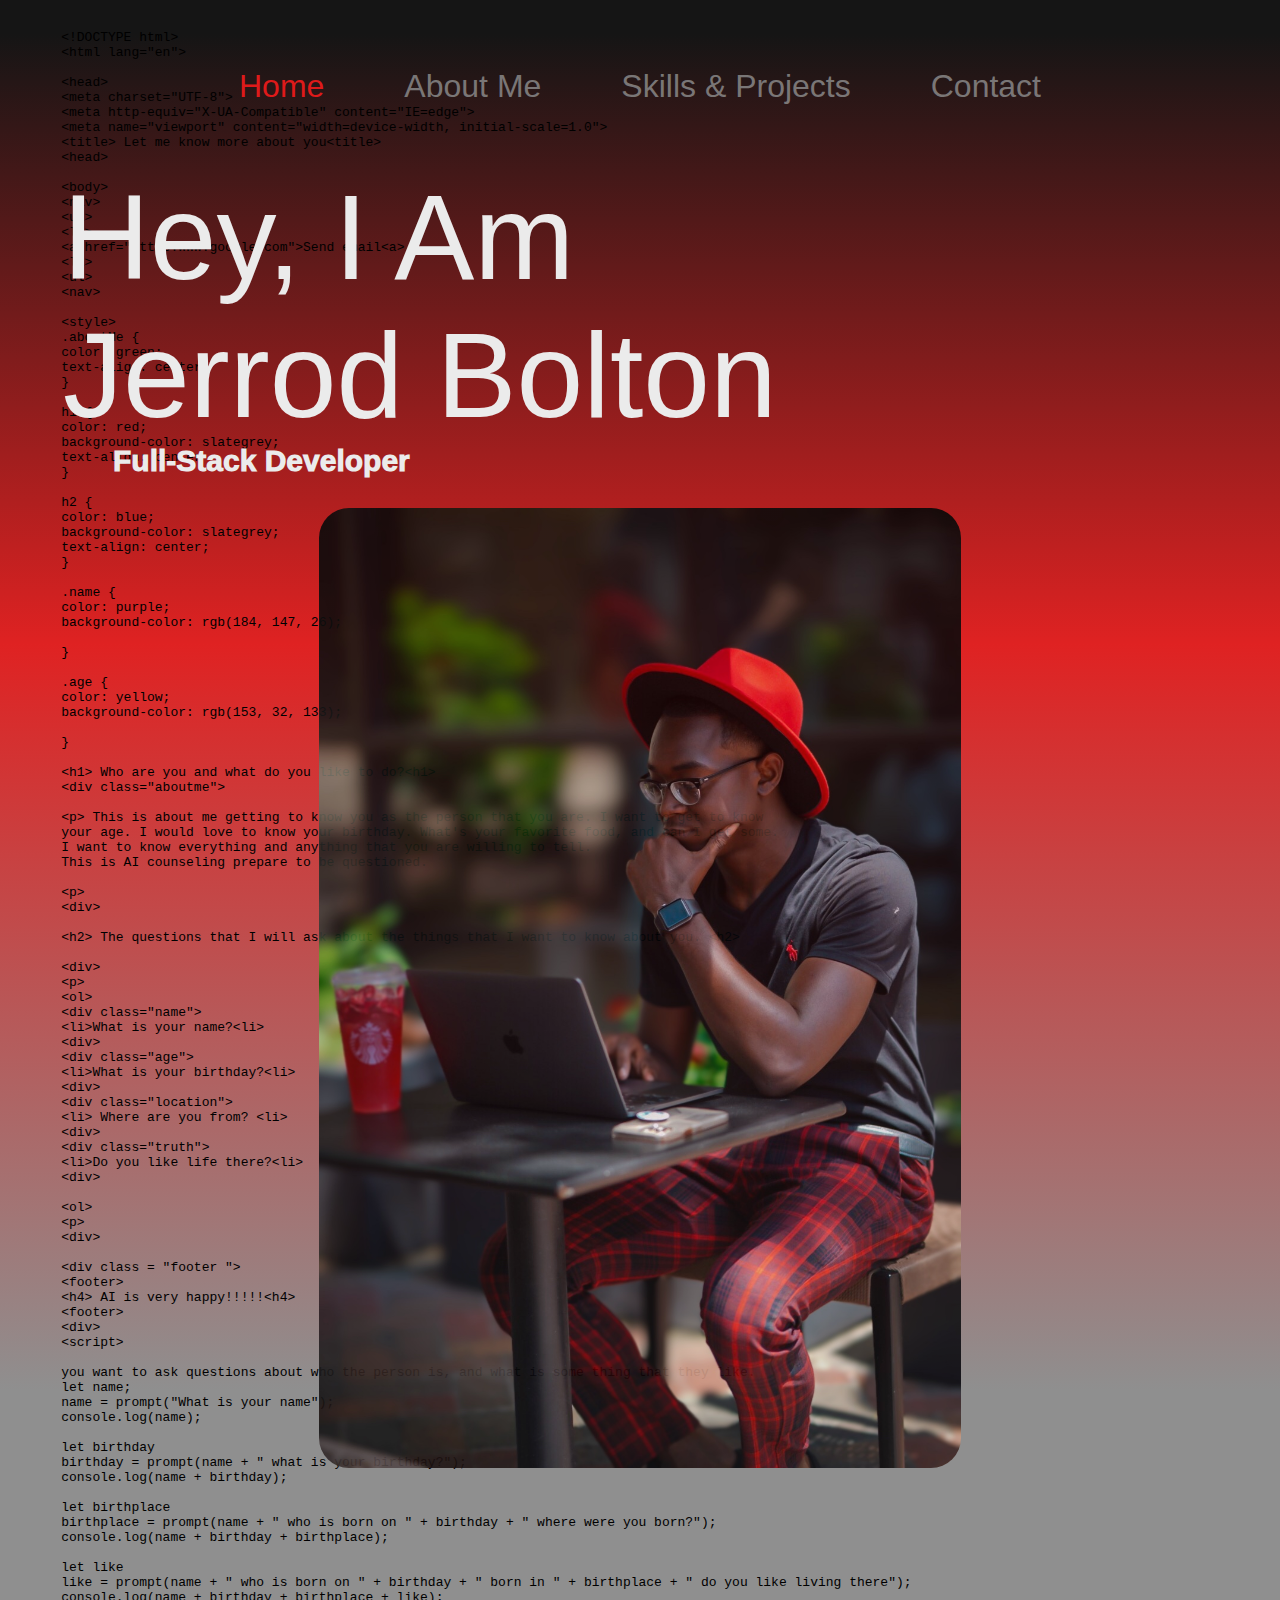
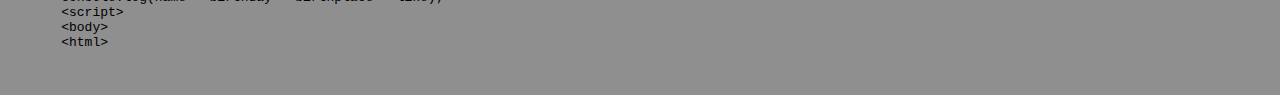
<file: index.html>
<!DOCTYPE html>
<html lang="en">
  <head>
    <meta charset="UTF-8" />
    <meta http-equiv="X-UA-Compatible" content="IE=edge" />
    <meta name="viewport" content="width=device-width, initial-scale=1.0" />
    <link rel="stylesheet" href="home.css" />
    <title>Document</title>
  </head>
  <body>
 <div class="centerNav">
    <nav>
      <ul class="link-group">
        <li class="link active"><a href="index.html">Home</a></li>
        <li class="link"><a href="./aboutme/aboutMe.html">About Me</a></li>
        <li class="link"><a href="./skill/skill.html"> Skills & Projects</a></li>
        <li class="link"><a href="./contact/contact.html">Contact</a></li>
      </ul>
    </nav>
</div>

<div class="centerInfo">
    <section class="home-section">
        <div class= "content">
          <div class="whoIam">
            <div><h1 class="hero-heading">Hey, I am <br> Jerrod Bolton </h1></div>
            <div><h2> Full-stack developer</h2></div>
         </div>
         <div>  
            
            <div>
            <img src=".//images/Jerrod1.jpeg" class="home-img" alt="Jerrod Pic"  /></div> 
            <!-- TODO: you want to add a video to the home page -->
                <!-- <div  id="videoID">
            <iframe loading="lazy" style="position: absolute; width: 100%; height: 100%; top: 0; left: 0; border: none; padding: 0; margin: 0;"
                src="https:&#x2F;&#x2F;www.canva.com&#x2F;design&#x2F;DAE2wpeDbPY&#x2F;watch?embed" allowfullscreen="allowfullscreen" allow="fullscreen">
            </iframe> -->

           </div>

        </div>
    </section>
</div>

    <pre id="home-page" >
    &LT;!DOCTYPE html&GT;
    &LT;html lang="en"&GT;
    
    &LT;head&GT;
    &LT;meta charset="UTF-8"&GT;
    &LT;meta http-equiv="X-UA-Compatible" content="IE=edge"&GT;
    &LT;meta name="viewport" content="width=device-width, initial-scale=1.0"&GT;
    &LT;title&GT; Let me know more about you&LT;title&GT;
    &LT;head&GT;
    
    &LT;body&GT; 
    &LT;nav&GT;
    &LT;ul&GT;
    &LT;li&GT;
    &LT;a href="https:www.google.com"&GT;Send email&LT;a&GT;
    &LT;li&GT;
    &LT;ul&GT;
    &LT;nav&GT;
    
    &LT;style&GT;
    .aboutMe &#123;
    color: green;
    text-align: center;
    &#125;

    h1 &#123;
    color: red;
    background-color: slategrey;
    text-align: center
    &#125;
    
    h2 &#123;
    color: blue;
    background-color: slategrey;
    text-align: center;
    &#125;
    
    .name &#123;
    color: purple;
    background-color: rgb&#40;184, 147, 26&#41;;
    
    &#125;
    
    .age &#123;
    color: yellow;
    background-color: rgb&#40;153, 32, 133&#41;;
    
    &#125;
    
    &LT;h1&GT; Who are you and what do you like to do?&LT;h1&GT;
    &LT;div class="aboutme"&GT;
    
    &LT;p&GT; This is about me getting to know you as the person that you are. I want to get to know
    your age. I would love to know your birthday. What's your favorite food, and can I get some.
    I want to know everything and anything that you are willing to tell.
    This is AI counseling prepare to be questioned.
    
    &LT;p&GT;
    &LT;div&GT;
    
    &LT;h2&GT; The questions that I will ask about the things that I want to know about you. &LT;h2&GT;
    
    &LT;div&GT;
    &LT;p&GT;
    &LT;ol&GT;
    &LT;div class="name"&GT;
    &LT;li&GT;What is your name?&LT;li&GT;
    &LT;div&GT;
    &LT;div class="age"&GT;
    &LT;li&GT;What is your birthday?&LT;li&GT;
    &LT;div&GT;
    &LT;div class="location"&GT;
    &LT;li&GT; Where are you from? &LT;li&GT;
    &LT;div&GT;
    &LT;div class="truth"&GT;
    &LT;li&GT;Do you like life there?&LT;li&GT;
    &LT;div&GT;
    
    &LT;ol&GT;
    &LT;p&GT;
    &LT;div&GT;
    
    &LT;div class = "footer "&GT;
    &LT;footer&GT;
    &LT;h4&GT; AI is very happy!!!!!&LT;h4&GT;
    &LT;footer&GT;
    &LT;div&GT;
    &LT;script&GT;
    
    you want to ask questions about who the person is, and what is some thing that they like.
    let name;
    name = prompt&#40;"What is your name"&#41;;
    console.log&#40;name&#41;;

    let birthday
    birthday = prompt&#40;name + " what is your birthday?"&#41;;
    console.log&#40;name + birthday&#41;;
    
    let birthplace
    birthplace = prompt&#40;name + " who is born on " + birthday + " where were you born?"&#41;;
    console.log&#40;name + birthday + birthplace&#41;;
    
    let like
    like = prompt&#40;name + " who is born on " + birthday + " born in " + birthplace + " do you like living there"&#41;;
    console.log&#40;name + birthday + birthplace + like&#41;;
    &LT;script&GT;
    &LT;body&GT;
    &LT;html&GT;
    </pre> 
<!-- <footer>
        <div class= "footer-link">
        <nav>
            <li><a href="https://www.linkedin.com/in/jerrodbolton/"><img src="./images/linkedin.png"/></a></li>
            <li><a href="https://github.com/JerrodBolton"><img src="./images/github.png"/></a></li>
        </nav>
        </div> 

</footer> -->







    <!-- <footer>
     <div class = "all-of-footer">
      <ul class= "footer-group">  
         <div class = "footer-info">
           <li><p>Name: Jerrod Bolton </p></li> 
            <li><p>Email: JerrodBolton2000@gmail.com</p></li> 
            <li><p>Cloud: JerrodBolton@icloud.com</p></li>  
            <li><p>Location: Memphis,TN 38141</p></li> 
            <li><p>Open for employment: Yes </p></li>
        </div> 
        <div class= "footer-link">
        <nav>
            <li><a href="https://www.linkedin.com/in/jerrodbolton/"><img src="../images/linkedin.png" width="50px"/></a></li>
            <li><a href="https://github.com/JerrodBolton"><img src="../images/github.png" width="75px" /></a></li>
        </nav>
        </div> 
      </ul> 
     </div>
    </footer> -->

    <!-- <nav>
      <ul class="link-group">
        <li class="link active"><a href="../home/index.html">Home</a></li>
        <li class="link"><a href="../aboutme/aboutMe.html">About Me</a></li>
        <li class="link"><a href="../skill/skill.html"> Skills & Projects</a></li>
        <li class="link"><a href="../contact/contact.html">Contact</a></li>
      </ul>
    </nav> -->

  </body>
</html>
</file>
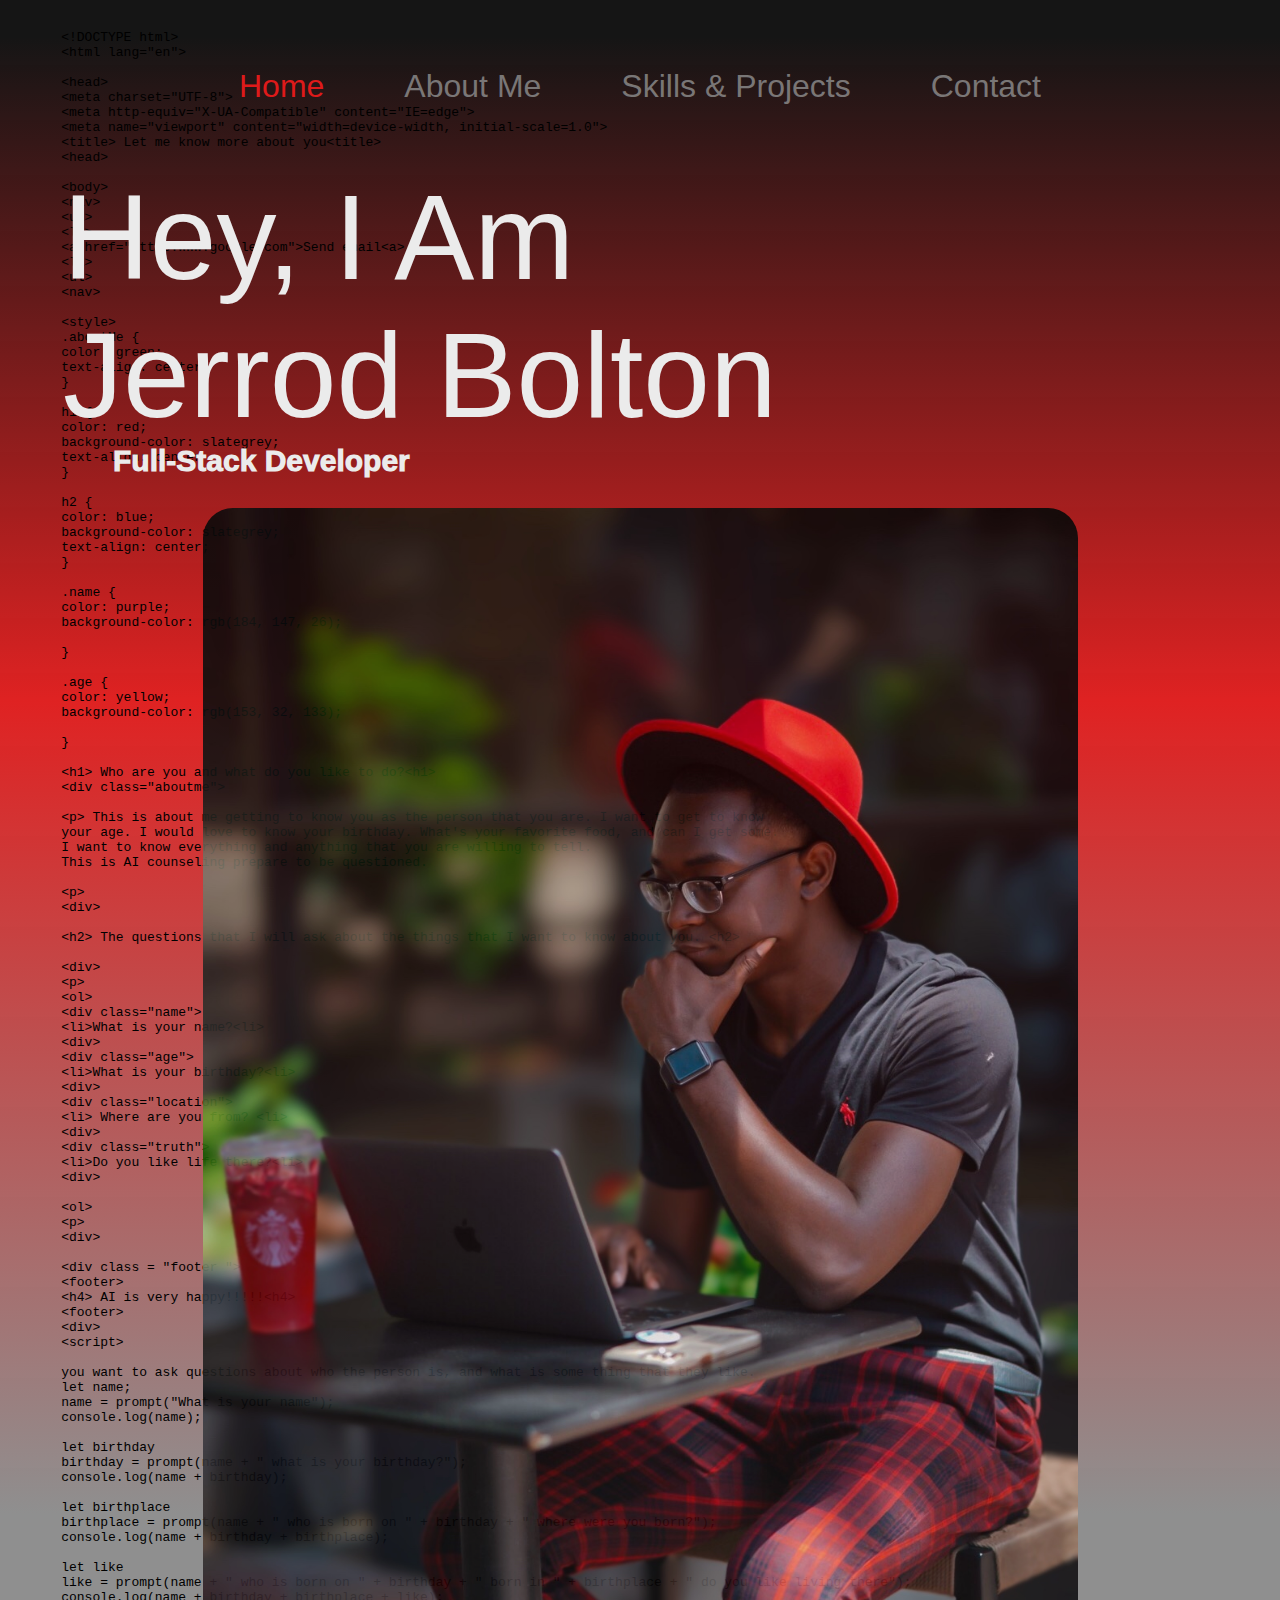
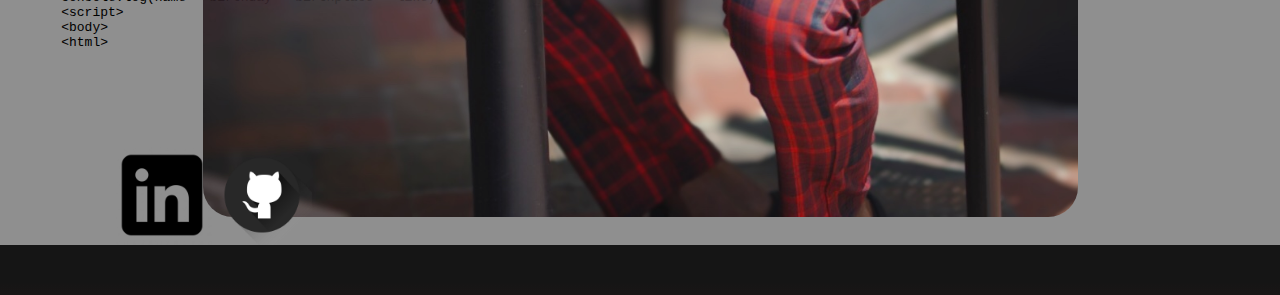
<file: home/index.html>
<!DOCTYPE html>
<html lang="en">
  <head>
    <meta charset="UTF-8" />
    <meta http-equiv="X-UA-Compatible" content="IE=edge" />
    <meta name="viewport" content="width=device-width, initial-scale=1.0" />
    <link rel="stylesheet" href="home.css" />
    <title>Document</title>
  </head>
  <body>
 <div class="centerNav">
    <nav>
      <ul class="link-group">
        <li class="link active"><a href="../home/index.html">Home</a></li>
        <li class="link"><a href="../aboutme/aboutMe.html">About Me</a></li>
        <li class="link"><a href="../skill/skill.html"> Skills & Projects</a></li>
        <li class="link"><a href="../contact/contact.html">Contact</a></li>
      </ul>
    </nav>
</div>

<div class="centerInfo">
    <section class="home-section">
        <div class= "content">
          <div class="whoIam">
            <div><h1 class="hero-heading">Hey, I am <br> Jerrod Bolton </h1></div>
            <div><h2> Full-stack developer</h2></div>
         </div>
         <div>  
            
            <div><img src="../images/Jerrod1.jpeg" class="home-img" alt="Jerrod Pic " width=" 875px" ></div> 
            <!-- TODO: you want to add a video to the home page -->
                <!-- <div  id="videoID">
            <iframe loading="lazy" style="position: absolute; width: 100%; height: 100%; top: 0; left: 0; border: none; padding: 0; margin: 0;"
                src="https:&#x2F;&#x2F;www.canva.com&#x2F;design&#x2F;DAE2wpeDbPY&#x2F;watch?embed" allowfullscreen="allowfullscreen" allow="fullscreen">
            </iframe> -->

         </div>

        </div>
    </section>
</div>

    <pre id="home-page" >
    &LT;!DOCTYPE html&GT;
    &LT;html lang="en"&GT;
    
    &LT;head&GT;
    &LT;meta charset="UTF-8"&GT;
    &LT;meta http-equiv="X-UA-Compatible" content="IE=edge"&GT;
    &LT;meta name="viewport" content="width=device-width, initial-scale=1.0"&GT;
    &LT;title&GT; Let me know more about you&LT;title&GT;
    &LT;head&GT;
    
    &LT;body&GT; 
    &LT;nav&GT;
    &LT;ul&GT;
    &LT;li&GT;
    &LT;a href="https:www.google.com"&GT;Send email&LT;a&GT;
    &LT;li&GT;
    &LT;ul&GT;
    &LT;nav&GT;
    
    &LT;style&GT;
    .aboutMe &#123;
    color: green;
    text-align: center;
    &#125;

    h1 &#123;
    color: red;
    background-color: slategrey;
    text-align: center
    &#125;
    
    h2 &#123;
    color: blue;
    background-color: slategrey;
    text-align: center;
    &#125;
    
    .name &#123;
    color: purple;
    background-color: rgb&#40;184, 147, 26&#41;;
    
    &#125;
    
    .age &#123;
    color: yellow;
    background-color: rgb&#40;153, 32, 133&#41;;
    
    &#125;
    
    &LT;h1&GT; Who are you and what do you like to do?&LT;h1&GT;
    &LT;div class="aboutme"&GT;
    
    &LT;p&GT; This is about me getting to know you as the person that you are. I want to get to know
    your age. I would love to know your birthday. What's your favorite food, and can I get some.
    I want to know everything and anything that you are willing to tell.
    This is AI counseling prepare to be questioned.
    
    &LT;p&GT;
    &LT;div&GT;
    
    &LT;h2&GT; The questions that I will ask about the things that I want to know about you. &LT;h2&GT;
    
    &LT;div&GT;
    &LT;p&GT;
    &LT;ol&GT;
    &LT;div class="name"&GT;
    &LT;li&GT;What is your name?&LT;li&GT;
    &LT;div&GT;
    &LT;div class="age"&GT;
    &LT;li&GT;What is your birthday?&LT;li&GT;
    &LT;div&GT;
    &LT;div class="location"&GT;
    &LT;li&GT; Where are you from? &LT;li&GT;
    &LT;div&GT;
    &LT;div class="truth"&GT;
    &LT;li&GT;Do you like life there?&LT;li&GT;
    &LT;div&GT;
    
    &LT;ol&GT;
    &LT;p&GT;
    &LT;div&GT;
    
    &LT;div class = "footer "&GT;
    &LT;footer&GT;
    &LT;h4&GT; AI is very happy!!!!!&LT;h4&GT;
    &LT;footer&GT;
    &LT;div&GT;
    &LT;script&GT;
    
    you want to ask questions about who the person is, and what is some thing that they like.
    let name;
    name = prompt&#40;"What is your name"&#41;;
    console.log&#40;name&#41;;

    let birthday
    birthday = prompt&#40;name + " what is your birthday?"&#41;;
    console.log&#40;name + birthday&#41;;
    
    let birthplace
    birthplace = prompt&#40;name + " who is born on " + birthday + " where were you born?"&#41;;
    console.log&#40;name + birthday + birthplace&#41;;
    
    let like
    like = prompt&#40;name + " who is born on " + birthday + " born in " + birthplace + " do you like living there"&#41;;
    console.log&#40;name + birthday + birthplace + like&#41;;
    &LT;script&GT;
    &LT;body&GT;
    &LT;html&GT;
    </pre> 
<footer>
        <div class= "footer-link">
        <nav>
            <li><a href="https://www.linkedin.com/in/jerrodbolton/"><img src="../images/linkedin.png" width="100px"/></a></li>
            <li><a href="https://github.com/JerrodBolton"><img src="../images/github.png" width="100px" /></a></li>
        </nav>
        </div> 

</footer>







    <!-- <footer>
     <div class = "all-of-footer">
      <ul class= "footer-group">  
         <div class = "footer-info">
           <li><p>Name: Jerrod Bolton </p></li> 
            <li><p>Email: JerrodBolton2000@gmail.com</p></li> 
            <li><p>Cloud: JerrodBolton@icloud.com</p></li>  
            <li><p>Location: Memphis,TN 38141</p></li> 
            <li><p>Open for employment: Yes </p></li>
        </div> 
        <div class= "footer-link">
        <nav>
            <li><a href="https://www.linkedin.com/in/jerrodbolton/"><img src="../images/linkedin.png" width="50px"/></a></li>
            <li><a href="https://github.com/JerrodBolton"><img src="../images/github.png" width="75px" /></a></li>
        </nav>
        </div> 
      </ul> 
     </div>
    </footer> -->

    <!-- <nav>
      <ul class="link-group">
        <li class="link active"><a href="../home/index.html">Home</a></li>
        <li class="link"><a href="../aboutme/aboutMe.html">About Me</a></li>
        <li class="link"><a href="../skill/skill.html"> Skills & Projects</a></li>
        <li class="link"><a href="../contact/contact.html">Contact</a></li>
      </ul>
    </nav> -->

  </body>
</html>
</file>
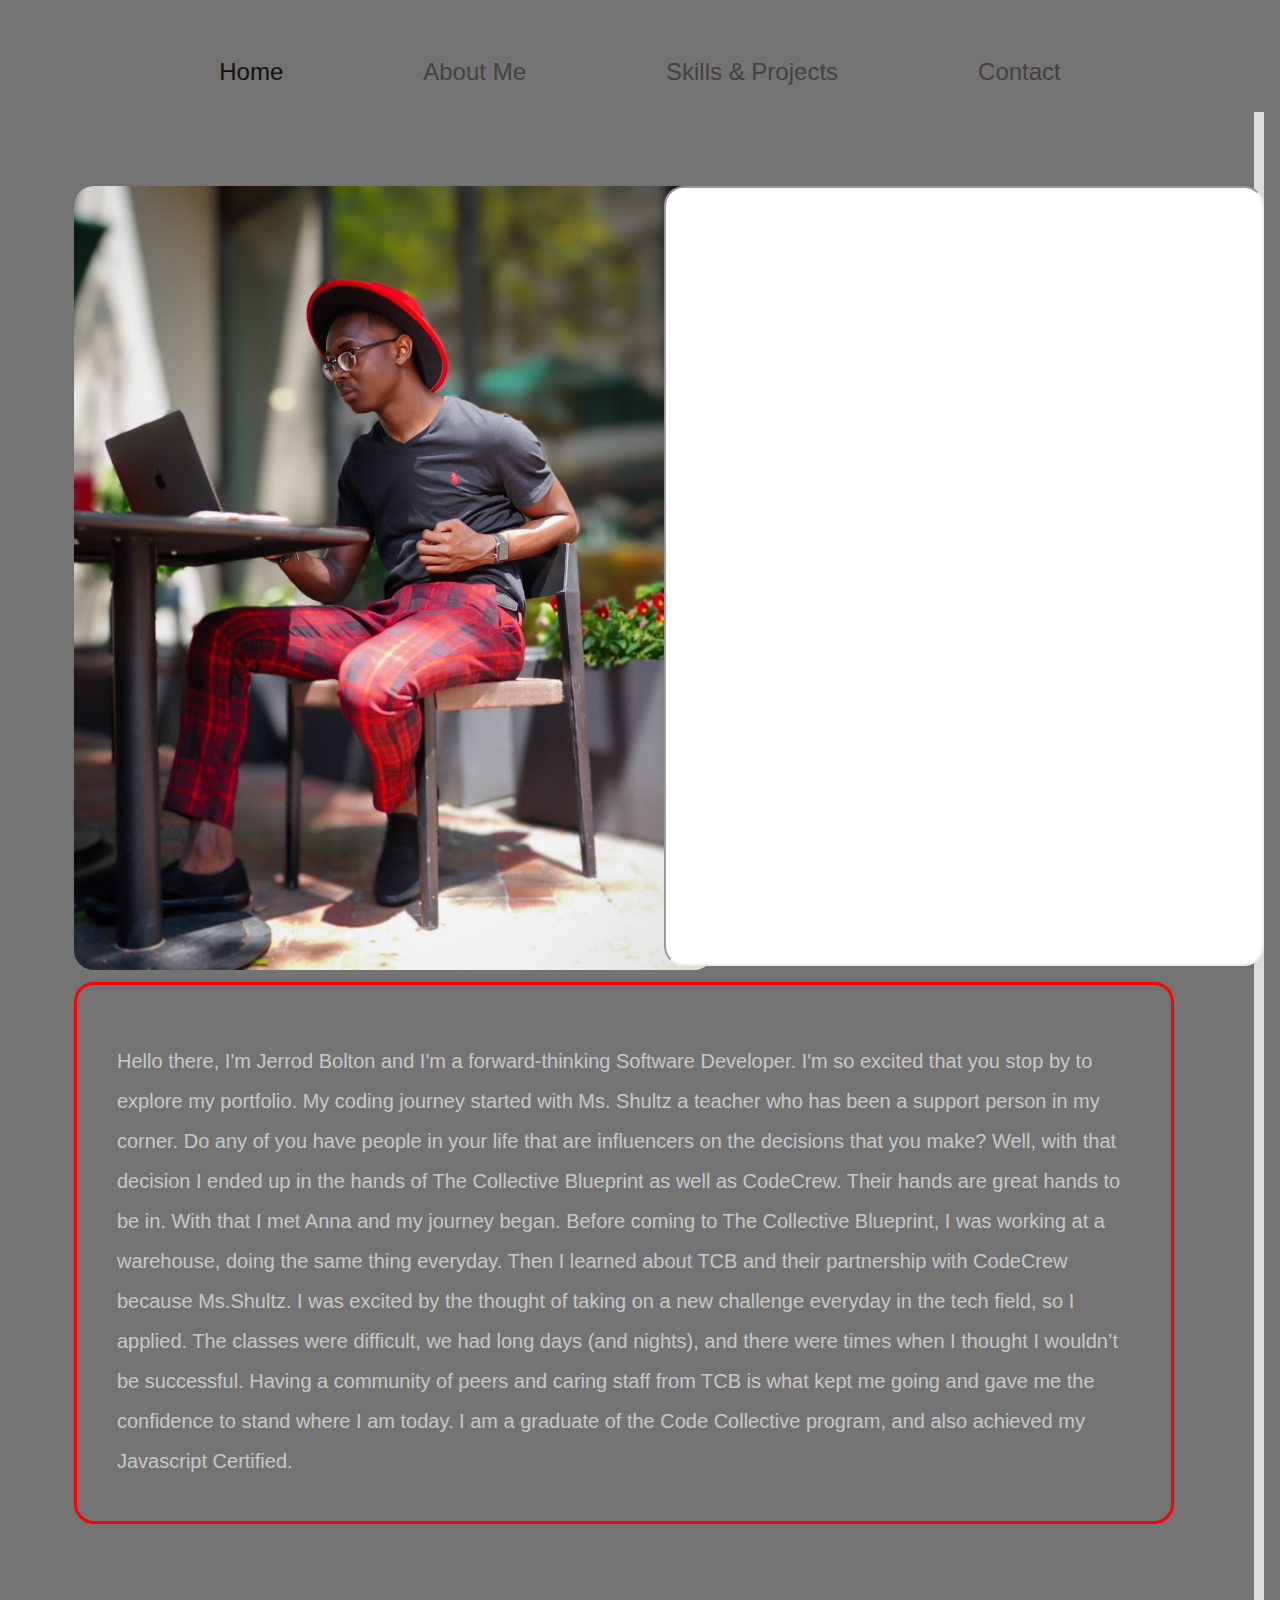
<file: aboutme/aboutMe.html>
<!DOCTYPE html>
<html lang="en">
  <head>
    <meta charset="UTF-8" />
    <meta http-equiv="X-UA-Compatible" content="IE=edge" />
    <meta name="viewport" content="width=device-width, initial-scale=1.0" />
    <link rel="stylesheet" href="aboutme.css" />
    <title>About Me</title>
  </head>
  <body>
    <nav class="navbar">
      <ul class="link-group">
        <li class="link active"><a href="..//">Home</a></li>
        <li class="link"><a href="../aboutme/aboutMe.html">About Me</a></li>
        <li class="link"><a href="../skill/skill.html"> Skills & Projects</a></li>
        <li class="link"><a href="../contact/contact.html">Contact</a></li>
      </ul>
    </nav>
           
    <!-- <h1>About Me</h1> -->


    <!-- about section -->
<section class="about-section">
    <div class="about">
        <div class="about-img-container">
         <img src="../images/Jerrod2.JPG" class="about-img" alt="Jerrod Photo">
            
        </div>
        <iframe src="https://docs.google.com/document/d/e/2PACX-1vREX-UVknhaIQod1uBdFUFat72C-yGjqRGIxjxeZtgbhF8gzZwkQDYBvrwZ0f1eMis-fQPLKBfBQO9M/pub?embedded=true"></iframe>


        <!-- This is going to be here so that you can download something most likely it's going to be resume -->

    </div>
     <div class="infoAboutMe"> 
        <p class="about-info"> Hello there, I'm Jerrod Bolton and I'm a forward-thinking Software Developer. I'm so excited that you stop by to explore my portfolio. My coding journey started with Ms. Shultz a teacher who has been a support person in my corner. Do any of you have people in your life that are influencers on the decisions that you make? Well, with that decision I ended up in the hands of The Collective Blueprint as well as CodeCrew. Their hands are great hands to be in. With that I met Anna and my journey began. Before coming to The Collective Blueprint, I was working at a warehouse, doing the same thing everyday. Then I learned about TCB and their partnership with CodeCrew because Ms.Shultz. I was excited by the thought of taking on a new challenge everyday in the tech field, so I applied. The classes were difficult, we had long days (and nights), and there were times when I thought I wouldn’t be successful. Having a community of peers and caring staff from TCB is what kept me going and gave me the confidence to stand where I am today. I am a graduate of the Code Collective program, and also achieved my Javascript Certified. 
      </p>      
  <!-- <button class="download-cv-btn"> Download Résumé </button> -->
  </div>

</section>
    <!-- <footer>
        <ul class="link-group">
            <li class="Link active">
                <a href="https://www.linkedin.com/in/jerrodbolton/"><img src="../images/linkedin.png"
                        class="Linkedin" /></a>
            </li>
            <li class="Link active">
                <a href="https://github.com/JerrodBolton"><img src="../images/github.png" class="Github" /></a>
            </li>
        </ul>
    </footer> -->

  </body>
</html>
</file>
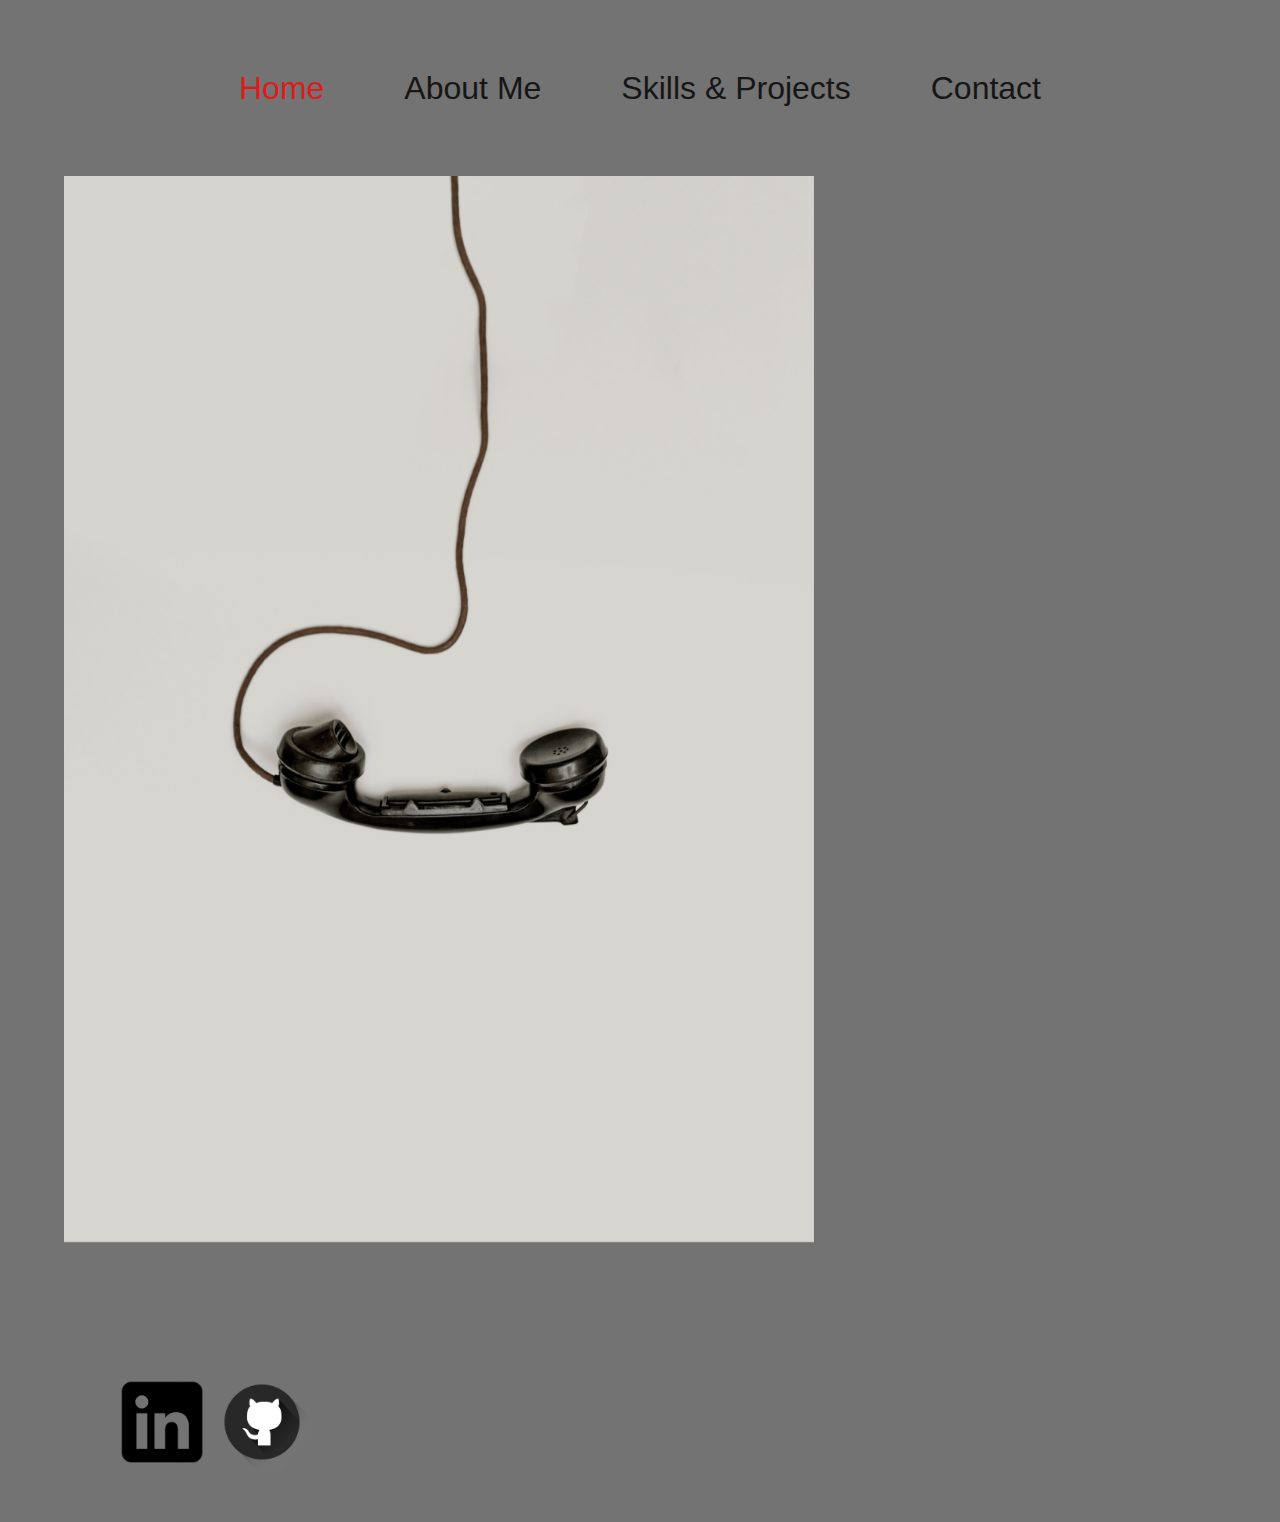
<file: contact/contact.html>
<!DOCTYPE html>
<html lang="en">
<head>
          <meta charset="UTF-8">
          <meta http-equiv="X-UA-Compatible" content="IE=edge">
          <meta name="viewport" content="width=device-width, initial-scale=1.0">
          <link rel="stylesheet" href="contact.css" />
          <title>Document</title>
</head>
<body>

<!--This is a Navbar that is ac -->
<div class="centerNav">
    <nav>
      <ul class="link-group">
        <li class="link active"><a href="../index.html">Home</a></li>
        <li class="link"><a href="../aboutme/aboutMe.html">About Me</a></li>
        <li class="link"><a href="../skill/skill.html"> Skills & Projects</a></li>
        <li class="link"><a href="../contact/contact.html">Contact</a></li>
      </ul>
    </nav>
</div>

<div class="context"> 

 <div><img src= "../images/phone.jpeg" alt= "The Phone Call" class="home-img" width="750px" height="100%"/></div>
<div><iframe src="https://docs.google.com/forms/d/e/1FAIpQLSc9dJzRXMIKEakTLZhX3Wz_yl_AqU6e1_gqf7QlpnCF5e18bA/viewform?embedded=true" width="750px" height="812px" frameborder="0" marginheight="0" marginwidth="0">Loading…</iframe>
 </div>

</div>

<footer>
        <div class= "footer-link">
        <nav>
            <li><a href="https://www.linkedin.com/in/jerrodbolton/"><img src="../images/linkedin.png" width="100px"/></a></li>
            <li><a href="https://github.com/JerrodBolton"><img src="../images/github.png" width="100px" /></a></li>
        </nav>
        </div> 

</footer>



</body>
</html>
</file>
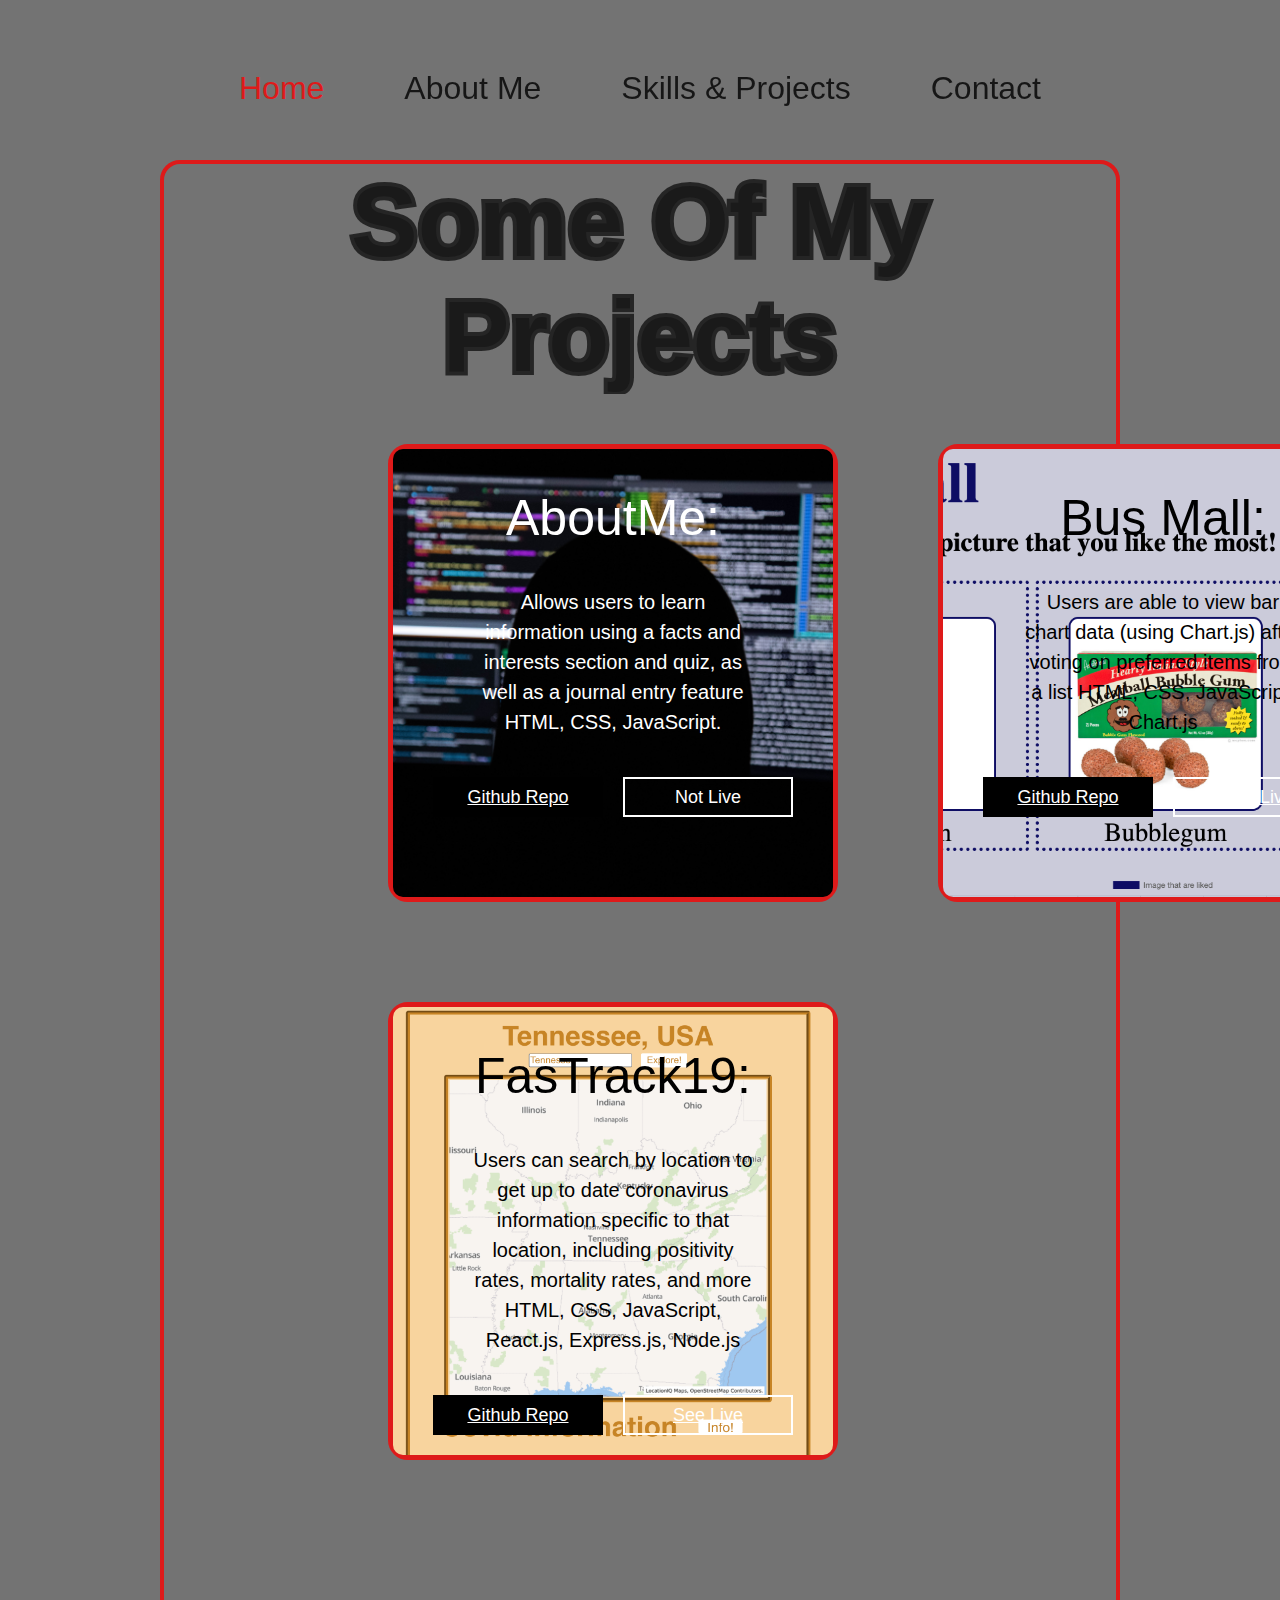
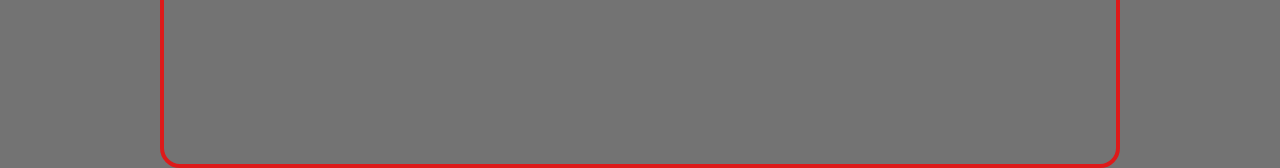
<file: skill/skill.html>
<!DOCTYPE html>
<html lang="en">

    <head>
        <meta charset="UTF-8" />
        <meta http-equiv="X-UA-Compatible" content="IE=edge" />
        <meta name="viewport" content="width=<device-width>, initial-scale=_1.0"/>
        <link rel="stylesheet" href="skill.css" />
        <title>Document</title>
    </head>

    <body>
        <div class="centerNav">
            <nav>
                <ul class="link-group">
                    <li class="link active"><a href="../index.html">Home</a></li>
                    <li class="link"><a href="../aboutme/aboutMe.html">About Me</a></li>
                    <li class="link"><a href="../skill/skill.html"> Skills & Projects</a></li>
                    <li class="link"><a href="../contact/contact.html">Contact</a></li>
                </ul>
            </nav>
        </div>
        <!-- <h1>Skill & Expertise</h1> -->
        <!-- Skill & Expertise  -->
        <!-- Project -->

        <!-- project section -->
        <section class="project-section">
            <h1 class="project-heading">some of my projects</h1>
            <div class="project-container">

              <!-- This is the first (1st) card -->
                <div class="project-card">
                    <img src="../images/AboutMe.jpeg" class="project-img" alt="Man code">
                    <div class="project-content">
                        <h1 class="project-title" style="color:white">AboutMe:</h1>
                        <p class="project-info" style="color:white">
                        Allows users to learn information using a facts and interests section and quiz, as well as a journal entry feature
                         HTML, CSS, JavaScript.
                        </p>
                        <div class="project-btn-grp">
                            <button class="project-btn github"><a href="https://github.com/JerrodBolton/lab4">Github Repo</a></button>
                            <button class="project-btn live">Not Live</button>
                        </div>
                    </div>
                </div>
              <!-- This is the ending of the first (1st) card -->

              <!-- This is the second (2nd) card -->
                <div class="project-card">
                    <img src="../images/BusMallSS.png" class="project-img" alt="#">
                    <div class="project-content">
                        <h1 class="project-title">Bus Mall:</h1>
                        <p class="project-info" style="color:rgb(0, 0, 0)">
                        Users are able to view bar chart data (using Chart.js) after voting on preferred items from a list
                        HTML, CSS, JavaScript, Chart.js
                        </p>
                        <div class="project-btn-grp">
                            <button class="project-btn github"><a href="https://github.com/JerrodBolton/lab13_days-">Github Repo</a></button>
                            <button class="project-btn live"><a href="https://youthful-bartik-9850ea.netlify.app/index.html"> See Live</a></button>
                        </div>
                    </div>
                </div>
            <!-- This is the ending of the second (2nd) card -->


             <!-- This is the third (3nd) card -->
                <div class="project-card">
                    <img src="../images/Fast-Track19.png" class="project-img" alt="">
                    <div class="project-content">
                        <h1 class="project-title">FasTrack19:</h1>
                        <p class="project-info" style="color:black">
                        Users can search by location to get up to date coronavirus information specific to that location, including positivity rates, mortality rates, and more
                         HTML, CSS, JavaScript, React.js, Express.js, Node.js
                      
                        </p>
                        <div class="project-btn-grp">
                            <button class="project-btn github"><a href="https://github.com/JerrodBolton/Covid-19">Github Repo</a></button>
                            <button class="project-btn live"><a href="https://upbeat-meninsky-90daaa.netlify.app/">See Live</a></button>
                        </div>
                    </div>
                </div>
            <!-- This is the ending of third (3nd) card -->

            </div>
        </section>






        <!-- <footer class = "footer">
    <ul class="link-group">
        <li class="Link active"><a href="https://www.linkedin.com/in/jerrodbolton/"><img src= "../images/linkedin.png" class = "Linkedin"/></a></li>
        <li class="Link active"><a href="https://github.com/JerrodBolton"><img src= "../images/github.png" class = "Github"/></a></li>
    </ul>
    </footer> -->





    </body>

</html>
</file>
<file: home.css>
* {
  margin: 0;
  padding: 0;
}

body {
  width: 50%;
  max-width: 1400px;
  margin: 0rem;
  /* background-color: white; */
  background: rgb(143, 143, 143);
  background: linear-gradient(
    0deg,
    rgba(143, 143, 143, 1) 18%,
    rgba(222, 26, 26, 0.9640231092436975) 62%,
    rgba(0, 0, 0, 0.9192051820728291) 98%
  );
  font-family: sans-serif;
  scroll-behavior: smooth;
}

/*  Start nav part of the website */

.centerNav {
  position: absolute;
  text-align: center;
  /* border: solid sienna; */
  justify-content: center;
  width: 100%;
  text-align: center;
  left: auto;
  right: auto;
  font-weight: 200;
}

nav {
  text-align: center;
  /* border: solid pink; */
  width: 100%; 
  color: #de1a1a; 
  margin-top: 1rem;
  display: flex;
  justify-content: center;
  align-items: center;
  z-index: 5;
}

.link-group {
  list-style: none;
  display: flex;
  /* border: solid pink; */
}

.link a {
  color: rgba(143, 143, 143, 1);
  opacity: 0.8;
  text-decoration:none;
  text-transform: capitalize;
  padding: 10px 30px;
  margin: 0 10px;
  line-height: 80px;
  font-size: 2rem;
  /* border: solid rgb(218, 15, 49); */
}

.link a:hover,
.link.active a {
  color: rgba(222, 26, 26);
  opacity: 1;
}
/* End Nav part of the website */

.centerInfo {
  position: absolute;
  text-align: center;
  /* border: solid sienna; */
  justify-content: center;
  width: 100%;
  text-align: center;
  top: 5rem;
  bottom: 5rem ;
  left: auto;
  right: auto;

}

.content > div {
  /* border: solid green; */
}

.home-section {
  justify-content: center;
  align-items: center;
  position: relative;
  opacity: 2;
  padding: 3px;
  margin-top: 55px;
  /* border: solid palegreen; */
}
/* this is my heading that say "Hey, I am Jerrod Bolton" */

h1 {
  position: relative;
  text-align: left;
  padding-left: 40px;
  font-size: 120px;
  font-weight: 300;
}

h2 {
  position: relative;
  text-align: left;
  padding-left: 90px;
  font-size: 30px;
  font-weight: 1000;
 
}

.whoIam {
  color: rgb(235, 235, 235);
  text-align: right;
  padding: 30px;
  padding-left: 20px;
  text-transform: capitalize;
  font: weight 20px; ;
  /* border: solid gold  */
}

img {
  width:rem 50rem;
  height: 60rem;
  position: relative;
  object-fit: cover;
  opacity: 0.9;
  border-radius: 30px;
  
}

#videoID {
  width: 9rem;
  position: relative;
  width: 100%;
  height: 0;
  padding-top: 56.25%;
  padding-bottom: 48px;
  box-shadow: 0 2px 8px 0 rgba(63, 69, 81, 0.16);
  margin-top: 1.6em;
  margin-bottom: 0.9em;
  overflow: hidden;
  border-radius: 8px;
  will-change: transform;
}

#home-page {
  position: unset;
  /* border: solid hotpink; */
  margin: 30px;
}

footer > .all-of-footer {
 position: relative ;
  margin-top: 200px;
} */
.all-of-footer > li {
  margin: 40px;
}

footer{
  position: relative;
  list-style: none;
  border: solid rgb(255, 0, 212);
  top: 4rem;
  width: 200px;
  height: 150px;
  margin-left: 7rem;
}
.footer-info {
  border: solid slategray; 
  color: #030303;
  opacity: 0.8;
  line-height: 1rem;
  transition: 0.5s;
  font-size: 1rem;
  position: absolute;
  left: 43.5rem;
  border-style: groove;
}

.footer-link {
  /* border: solid sienna; */
  width: 50rem;
  /* text-align: right; */
  border: solid gold;
}
</file>
<file: home/home.css>
* {
  margin: 0;
  padding: 0;
}

body {
  width: 50%;
  max-width: 1400px;
  margin: 0rem;
  /* background-color: white; */
  background: rgb(143, 143, 143);
  background: linear-gradient(
    0deg,
    rgba(143, 143, 143, 1) 18%,
    rgba(222, 26, 26, 0.9640231092436975) 62%,
    rgba(0, 0, 0, 0.9192051820728291) 98%
  );
  font-family: sans-serif;
  scroll-behavior: smooth;
}

/*  Start nav part of the website */

.centerNav {
  position: absolute;
  text-align: center;
  /* border: solid sienna; */
  justify-content: center;
  width: 100%;
  text-align: center;
  left: auto;
  right: auto;
  font-weight: 200;
}

nav {
  text-align: center;
  /* border: solid pink; */
  width: 100%; 
  color: #de1a1a; 
  margin-top: 1rem;
  display: flex;
  justify-content: center;
  align-items: center;
  z-index: 5;
}

.link-group {
  list-style: none;
  display: flex;
  /* border: solid pink; */
}

.link a {
  color: rgba(143, 143, 143, 1);
  opacity: 0.8;
  text-decoration:none;
  text-transform: capitalize;
  padding: 10px 30px;
  margin: 0 10px;
  line-height: 80px;
  font-size: 2rem;
  /* border: solid rgb(218, 15, 49); */
}

.link a:hover,
.link.active a {
  color: rgba(222, 26, 26);
  opacity: 1;
}
/* End Nav part of the website */

.centerInfo {
  position: absolute;
  text-align: center;
  /* border: solid sienna; */
  justify-content: center;
  width: 100%;
  text-align: center;
  top: 5rem;
  bottom: 5rem ;
  left: auto;
  right: auto;

}

.content > div {
  /* border: solid green; */
}

.home-section {
  justify-content: center;
  align-items: center;
  position: relative;
  opacity: 2;
  padding: 3px;
  margin-top: 55px;
  /* border: solid palegreen; */
}
/* this is my heading that say "Hey, I am Jerrod Bolton" */

h1 {

  position: relative;
  text-align: left;
  padding-left: 40px;
  font-size: 120px;
  font-weight: 300;
}
h2 {
  position: relative;
  text-align: left;
  padding-left: 90px;
  font-size: 30px;
  font-weight: 1000;
  Bold: 700;
}

.whoIam {
  color: rgb(235, 235, 235);
  text-align: left;
  padding: 30px;
  padding-left: 20px;
  text-transform: capitalize;
  font-weight: 300;
}

.home-img {
  position: relative;
  object-fit: cover;
  opacity: 0.9;
  border-radius: 30px;
  
}

#videoID {
  width: 9rem;
  position: relative;
  width: 100%;
  height: 0;
  padding-top: 56.25%;
  padding-bottom: 48px;
  box-shadow: 0 2px 8px 0 rgba(63, 69, 81, 0.16);
  margin-top: 1.6em;
  margin-bottom: 0.9em;
  overflow: hidden;
  border-radius: 8px;
  will-change: transform;
}

#home-page {
  position: unset;
  /* border: solid hotpink; */
  margin: 30px;
}

/* footer > .all-of-footer {
 position: relative ;
  margin-top: 200px;
} */
/* .all-of-footer > li {
  margin: 40px;
} */
/* .all-of-footer {
  border: solid rgb(0, 105, 35); 
  width: 100%;
  position: relative;
  display: grid;
  height: 6rem;
  grid-template-columns: 75% 25%;
  grid-row-gap: 100%;
   grid-column-gap: 3px;
   background-color: #ffffff; 
} */
footer{
  position: relative;
  list-style: none;
  /* border: solid rgb(255, 0, 212); */
  top: 50px;
  width: 200px;
  height: 150px;
  margin-left: 7rem;
}
/* .footer-info {
  border: solid slategray; 
  color: #030303;
  opacity: 0.8;
  line-height: 1rem;
  transition: 0.5s;
  font-size: 1rem;
  position: absolute;
  left: 43.5rem;
  border-style: groove;
} */

.footer-link {
  position: relative;
  /* border: solid sienna; */
  width: 100%;
  text-align: right;
  /* border: solid gold; */
}
</file>
<file: aboutme/aboutme.css>
* {
    margin: 0;
    padding: 0;
    box-sizing: border-box;
}

body {
    width: 100%;
    max-width: 1400px;
    display: block;
    margin: auto;
    min-height: 100vh;
    background: #737373;
    font-family: sans-serif;
    padding: 8rem;
    scroll-behavior: smooth;
}

.navbar {
    width: 100%;
    position: absolute;
    top: 2rem;
    left: 0rem;
    display: flex;
    justify-content: center;
    align-items: center;
    z-index: 5;
    background: #747272;
    /* border: solid rgb(102, 139, 34); */
}

.link-group {
    list-style: none;
    display: flex;

}

.link a {
    color: rgb(17, 17, 17);
    opacity: 0.5;
    text-decoration: none;
    text-transform: capitalize;
    padding: 10px 50px;
    margin: 0 20px;
    line-height: 80px;
    transition: 0.5s;
    font-size: 1.5rem;
    /* border: solid rgb(127, 34, 139); */
}

.link a:hover,
.link.active a {
    color: rgb(17, 17, 17);
    opacity: 1;
    /* border: solid rgb(34, 123, 139); */
}

.Linkedin {
    width: 6rem;
}

.Github {
    width: 6rem;

}

.Link a {
    color: rgb(17, 17, 17);
    opacity: 0.8;
    text-decoration: none;
    text-transform: capitalize;
    padding: 10px 10px;
    margin: 0 20px;
    line-height: 80px;
    transition: 0.5s;
    font-size: 20px;
}


.about-section {
    width: 100%;
    margin: 1rem;
    padding: 5rem;
    position: absolute;
    top: 5rem;
    right: 0rem;
    opacity: 8;
    grid-template-columns: 50% 50%;
    grid-row: 100%;
    /* transition: 1s; */
    border: solid gainsboro 10px;

}

.about {
    width: 100%;
    display: grid;
    grid-template-columns: 50% 50%;
    grid-gap: 40px;
}


.about-img {
    width: 40rem;
    height: 49rem;
    object-fit: cover;
    position: absolute;
    border-radius: 20px;
}

iframe {
    width: 600px;
    height: 780px;
    border-radius: 20px;
    background-color: white;
    /* border-color: aqua; */
    position: relative;

}

.infoAboutMe {
    border: solid rgb(255, 0, 0);
    border-radius: 20px;
    margin-top: 1rem;
    padding: 20px;

}

.about-info {
    color: rgb(255, 255, 255);
    opacity: 0.6;
    font-size: 20px;
    line-height: 40px;
}

.download-cv-btn {
    position: absolute;
    bottom: 20px;
    left: 50%;
    transform: translateX(-50%);
    padding: 10px 20px;
    color: #fff;
    border: none;
    font-size: 16px;
    text-transform: capitalize;
    cursor: pointer;
    transition: .5s;
    background: rgba(0, 0, 0, 0.5);
}

.download-cv-btn:hover {
    background: rgb(241, 27, 27);
}

.download-cv-btn {
    position: absolute;
    bottom: 20px;
    left: 50%;
    transform: translateX(-50%);
    padding: 10px 20px;
    color: #fff;
    border: none;
    font-size: 16px;
    text-transform: capitalize;
    cursor: pointer;
    transition: .5s;
    background: rgba(0, 0, 0, 0.5);
}

.download-cv-btn:hover {
    background: #000;
}

.about-info {
    /* border: solid rgb(255, 0, 0); */
    margin-top: 1rem;
    padding: 20px;
    color: rgb(255, 255, 255);
    opacity: 0.6;
    font-size: 20px;
    line-height: 40px;
}
</file>
<file: contact/contact.css>
* {
  margin: 0;
  padding: 0;
}

body {
  width: 50%;
  max-width: 1400px;
  margin: 0rem;
  background: #737373;
  font-family: sans-serif;
  scroll-behavior: smooth;
}

/*  Start nav part of the website */

.centerNav {
  position: absolute;
  text-align: center;
  /* border: solid sienna; */
  justify-content: center;
  width: 100%;
  text-align: center;
  top:2rem;
  left: auto;
  right: auto;
  font-weight: 200;
}

nav {
  text-align: center;
  /* border: solid pink; */
  width: 100%; 
  color: #de1a1a; 
  margin-top: 1rem;
  display: flex;
  justify-content: center;
  align-items: center;
  z-index: 5;
}

.link-group {
  list-style: none;
  display: flex;
  /* border: solid pink; */
}

.link a {
  color: rgb(0, 0, 0);
  opacity: 0.8;
  text-decoration:none;
  text-transform: capitalize;
  padding: 10px 30px;
  margin: 0 10px;
  line-height: 80px;
  font-size: 2rem;

  /* border: solid rgb(218, 15, 49); */
}

.link a:hover,
.link.active a {
  color: rgba(222, 26, 26);
  opacity: 1;
}
/* This is the ending of the navbar */

.Link a{
  color: rgb(17, 17, 17);
  opacity: 0.8;
  text-decoration: none;
  text-transform: capitalize;
  padding: 10px 10px;
  margin: 0 20px;
  line-height: 80px;
  transition: 0.5s;
  font-size: 20px;
}
.context{
/* border: solid blue; */
display:grid;
grid-template-columns: 50% 50%;
grid:pad 100%;
width: 200%;
margin-top: 7rem;
}
.context > div {
/* border: solid gold;  */
margin: 2rem;
text-align: center;
justify-content: center;
padding: 5%;

}

.home-img {
  position: relative;
  object-fit: cover;
  /* border: solid rgb(139, 120, 34); */
}

iframe{
 /* border: solid green; */
 height: 100%;

}

/* This is where my footer starts */
footer{
  position: relative;
  list-style: none;
  /* border: solid rgb(255, 0, 212); */
  top: 50px;
  width: 200px;
  height: 150px;
  margin-left: 7rem;
}
.footer-link {
  position: relative;
  /* border: solid sienna; */
  width: 100%;
  text-align: right;
  /* border: solid gold; */
}
</file>
<file: skill/skill.css>
* {
  margin: 0;
  padding: 0;
}

body {
  width: 50%;
  max-width: 1400px;
  margin: 0rem;
  background: #737373;
  font-family: sans-serif;
  scroll-behavior: smooth;
}

/*  Start nav part of the website */

.centerNav {
  position: absolute;
  text-align: center;
  /* border: solid sienna; */
  justify-content: center;
  width: 100%;
  text-align: center;
  top:2rem;
  left: auto;
  right: auto;
  font-weight: 200;
}

nav {
  text-align: center;
  /* border: solid pink; */
  width: 100%; 
  color: #de1a1a; 
  margin-top: 1rem;
  display: flex;
  justify-content: center;
  align-items: center;
  z-index: 5;
}

.link-group {
  list-style: none;
  display: flex;
  /* border: solid pink; */
}

.link a {
  color: rgb(0, 0, 0);
  opacity: 0.8;
  text-decoration:none;
  text-transform: capitalize;
  padding: 10px 30px;
  margin: 0 10px;
  line-height: 80px;
  font-size: 2rem;

  /* border: solid rgb(218, 15, 49); */
}

.link a:hover,
.link.active a {
  color: rgba(222, 26, 26);
  opacity: 1;
}
/* this is when a project is going to start */
/* project-section */

.project-section{
    border-radius:20px;
    border: solid rgb(222, 26, 26) 4px;
    min-height: 100rem;
    position: absolute;
    left: 10rem;
    top:10rem;
    right:10rem;
    /* opacity: 0; */
}

.project-heading{
    font-size: 100px;
    background: #252525;
    text-transform: capitalize;
    text-align: center;
    margin-bottom: 50px;
    color: #1a1a1a;
    background-clip: text;
    -webkit-background-clip: text;
    -webkit-text-stroke: 8px transparent;
}

.project-container{
    display: grid;
    grid-template-columns: repeat(2, 1fr);  
    /* border: solid blue; */
    position: absolute;
    left: 14rem;
    right: 10rem;
    grid-gap: 100px;
    width: 1000px;
}

.project-card{
    height: 28rem;
    position: relative;
    border-radius: 20px;
    border: solid rgba(222, 26, 26) 5px;
}

.project-img{
    width: 100%;
    height: 100%;
    position: absolute;
    border-radius: 10px;
    top: 0;
    left: 0;
    object-fit: cover;
    transition: .5s;
}

.project-content{
    position: relative;
    padding: 40px;
    transition: .5s;
    /* opacity: 0; */
}

.project-title{
    font-size: 50px;
    text-transform: capitalize;
    text-align: center;
    font-weight: 300;
}

.project-info{
    margin: 40px;
    font-size: 20px;
    line-height: 30px;
    text-align: center;
}
a{
 color:#fff;


}
.project-btn-grp{
    display: grid;
    grid-template-columns: repeat(2, 1fr);
    grid-gap: 20px;
}

.project-btn{
    height: 40px;
    text-transform: capitalize;
    font-size: 18px;
    border: none;
    background: #000;
    color: #fff;
    cursor: pointer;
}

.project-btn.live{
    background: none;
    border: 2px solid #fff;
}

.project-card:hover .project-img{
    filter: blur(20px);
}

.project-card:hover .project-content{
    /* opacity: 1; */
}
.Linkedin{
 width: 6rem; 

}
.Github{
width: 6rem;

}
.Link a{
  color: rgb(17, 17, 17);
  opacity: 0.8;
  text-decoration: none;
  text-transform: capitalize;
  padding: 10px 10px;
  margin: 0 20px;
  line-height: 80px;
  /* transition: 0.5s; */
  font-size: 20px;
}
</file>
